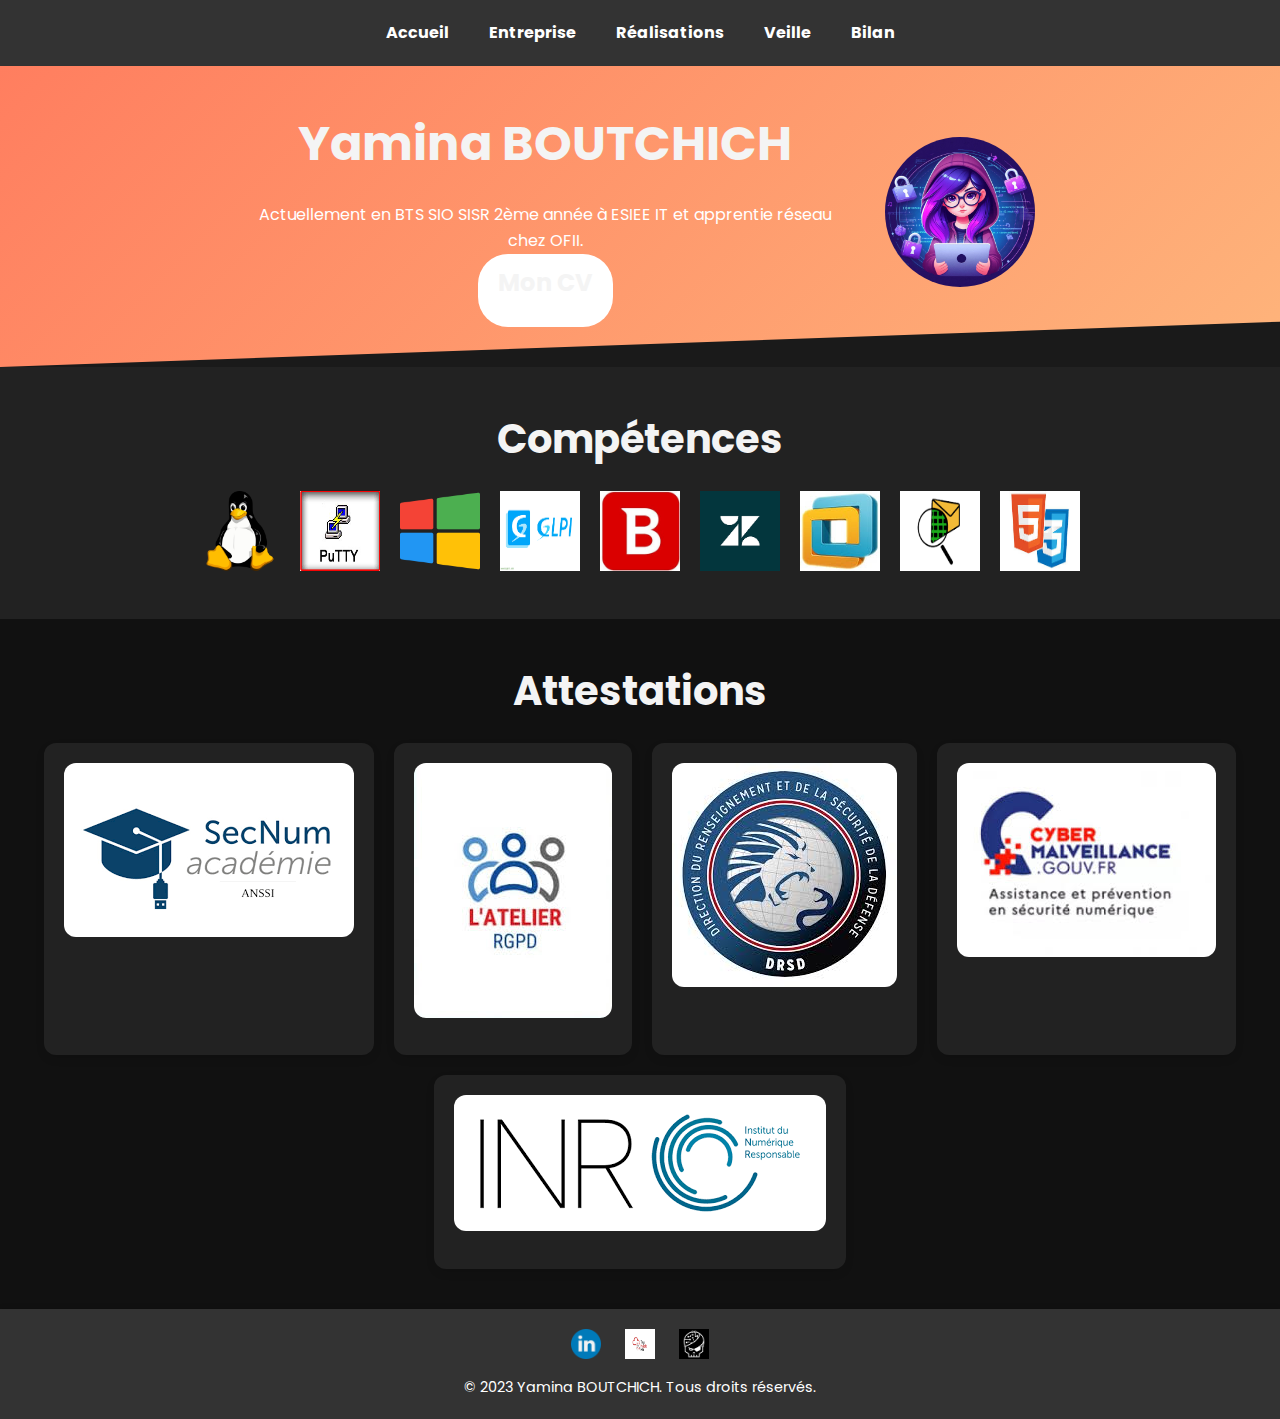
<file: index.html>
<!DOCTYPE html>
<html lang="fr">
<head>
    <meta charset="UTF-8">
    <meta name="viewport" content="width=device-width, initial-scale=1.0">
    <title>Portfolio de Yamina</title>
    <link rel="stylesheet" href="index.css">
    <link rel="stylesheet" href="common.css">
    <link rel="preconnect" href="https://fonts.googleapis.com">
    <link rel="preconnect" href="https://fonts.gstatic.com" crossorigin>
    <link href="https://fonts.googleapis.com/css2?family=Poppins:wght@400;600&display=swap" rel="stylesheet">
</head>
<body>
    <nav class="Menu">
        <a href="index.html">Accueil</a>
        <a href="Entreprise.html">Entreprise</a>
        <a href="Réalisations.html">Réalisations</a>
        <a href="Veille.html">Veille</a>
        <a href="Bilan.html">Bilan</a>
    </nav>
    <header class="header">
        <div class="header-content">
            <div class="text">
                <h1>Yamina BOUTCHICH</h1>
                <p>Actuellement en BTS SIO SISR 2ème année à ESIEE IT et apprentie réseau chez OFII.</p>
                <div class="cv">
                    <a href="CV.pdf" target="_blank" rel="noopener noreferrer">
                        <h2>Mon CV</h2>
                    </a>
                </div>
            </div>
            <div class="image">
                <img src="moi.png" alt="Ma photo" class="photo">
            </div>
        </div>
    </header>
    <section class="competences">
        <h2>Compétences</h2>
        <div class="competence-items">
            <div class="competence-item">
                <img src="linux.png" alt="Linux">
            </div>
            <div class="competence-item">
                <img src="putty.png" alt="Putty">
            </div>
            <div class="competence-item">
                <img src="windows.png" alt="Windows Server">
            </div>
            <div class="competence-item">
                <img src="glpi.png" alt="GLPI">
            </div>
            <div class="competence-item">
                <img src="defender.jpg" alt="Defender">
            </div>
            <div class="competence-item">
                <img src="z.png" alt="Z">
            </div>
            <div class="competence-item">
                <img src="vm.jpg" alt="VM">
            </div>
            <div class="competence-item">
                <img src="pk.png" alt="PK">
            </div>
            <div class="competence-item">
                <img src="html.png" alt="HTML">
            </div>
        </div>
    </section>
    <section class="attestations">
        <h2>Attestations</h2>
        <ul>
            <li>
                <a href="ANSSI.png" target="_blank" rel="noopener noreferrer">
                    <img src="ansii.png" alt="Attestation ANSSI">

                </a>
            </li>
            <li>
                <a href="CNIL.png" target="_blank" rel="noopener noreferrer">
                    <img src="cnil.jpg" alt="Attestation CNIL">
                </a>
            </li>
                <li>
                    <a href="DRSD.png" target="_blank" rel="noopener noreferrer">
                        <img src="drsd.jpg" alt="Attestation DRSD">
                    </a>
                </li>
                <li>
                    <a href="inr.jpg" target="_blank" rel="noopener noreferrer">
                        <img src="cybersens.jpg" alt="Attestation CyberSens">
                    </a>
                </li>
                <li>
                    <a href="inr.jpg" target="_blank" rel="noopener noreferrer">
                        <img src="inr.png" alt="Attestation CyberSens">
                    </a>
                </li>
            </ul>
        </section>
        <footer class="footer">
            <div class="footer-links">
                <a href="https://www.linkedin.com/in/yamina-boutchich-505557270/" id="linkedin-link" target="_blank" rel="noopener noreferrer">
                    <img src="linkedin.png" alt="LinkedIn">
                </a>
                <a href="https://tryhackme.com/p/melindal" id="tryhackme-link" target="_blank" rel="noopener noreferrer">
                    <img src="tryhackme.png" alt="TryHackMe">
                </a>
                <a href="https://www.root-me.org/melinda_l?lang=fr#297ef9a9ad765517e09ace4a" id="rootme-link" target="_blank" rel="noopener noreferrer">
                    <img src="rootme.png" alt="RootMe">
                </a>
            </div>
            <p>&copy; 2023 Yamina BOUTCHICH. Tous droits réservés.</p>
        </footer>
    </body>
    </html>
</file>
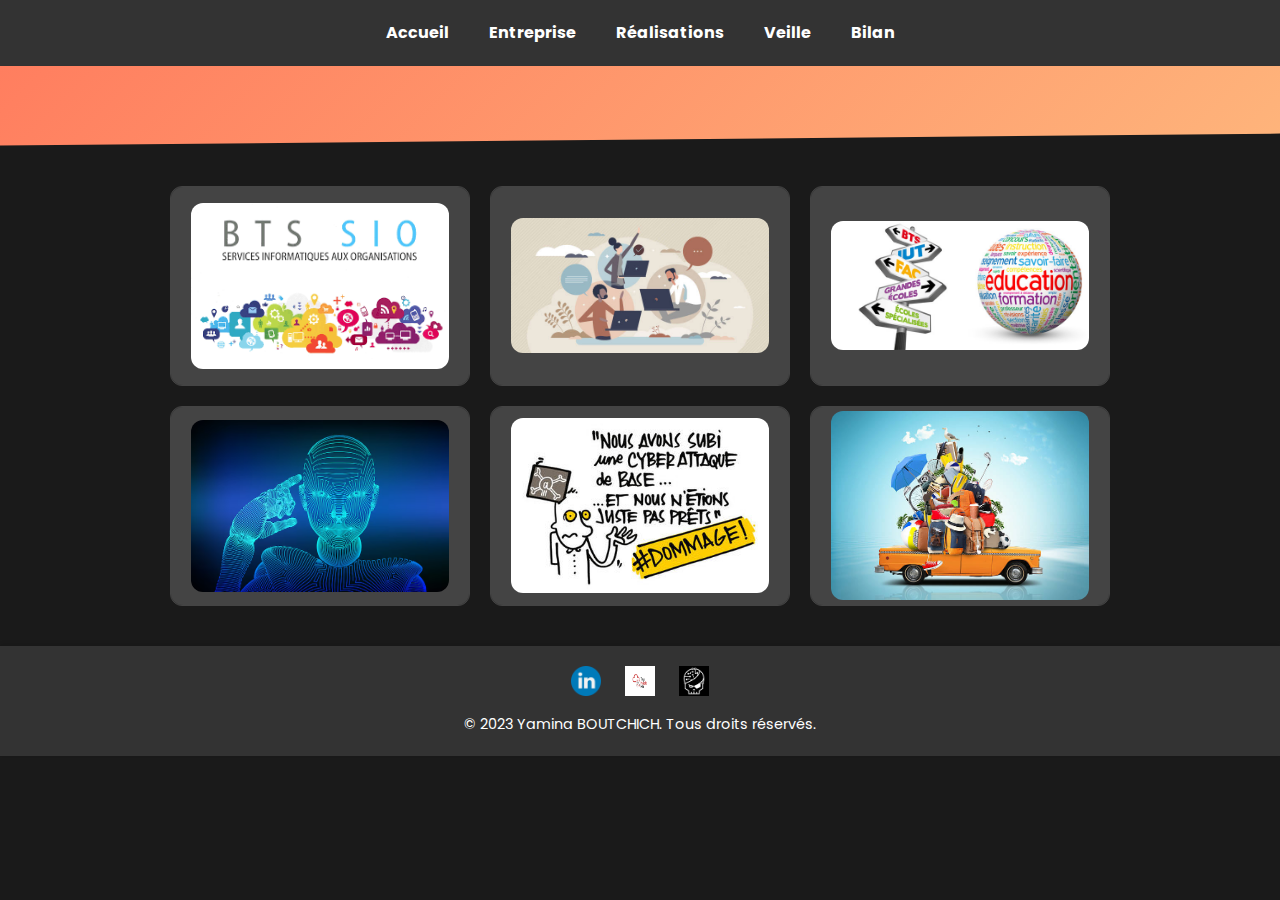
<file: Bilan.html>
<!DOCTYPE html>
<html lang="fr">
<head>
    <meta charset="UTF-8">
    <meta name="viewport" content="width=device-width, initial-scale=1.0">
    <title>Portfolio de Yamina - Bilan</title>
    <link rel="stylesheet" href="common.css">
    <link rel="stylesheet" href="Bilan.css">
    <link rel="preconnect" href="https://fonts.googleapis.com">
    <link rel="preconnect" href="https://fonts.gstatic.com" crossorigin>
    <link href="https://fonts.googleapis.com/css2?family=Poppins:wght@400;600&display=swap" rel="stylesheet">
</head>
<body>
    <nav class="Menu">
        <a href="index.html">Accueil</a>
        <a href="Entreprise.html">Entreprise</a>
        <a href="Réalisations.html">Réalisations</a>
        <a href="Veille.html">Veille</a>
        <a href="Bilan.html">Bilan</a>
    </nav>
    <header class="header">
    </header>
    <section class="card-section" id="cards-container">
        <div class="card" onclick="toggleCard(this)">
            <div class="card-inner">
                <div class="card-front">
                    <img src="bts.png" alt="Parcours Image">
                </div>
                <div class="card-back">
                    <p>Actuellement en BTS SIO SISR 2ème année à ESIEE IT.</p>
                </div>
            </div>
        </div>
        <div class="card" onclick="toggleCard(this)">
            <div class="card-inner">
                <div class="card-front">
                    <img src="taf.jpg" alt="Bilan Scolaire Image">
                </div>
                <div class="card-back">
                    <p>En alternance chez OFII, apprentie réseau.</p>
                </div>
            </div>
        </div>
        <div class="card" onclick="toggleCard(this)">
            <div class="card-inner">
                <div class="card-front">
                    <img src="licence.png" alt="Projets Futurs Image">
                </div>
                <div class="card-back">
                    <p>Prévu : Licence Ingénierie & Cybersécurité à l'Efrei.</p>
                </div>
            </div>
        </div>
       
        <div class="card" onclick="toggleCard(this)">
            <div class="card-inner">
                <div class="card-front">
                    <img src="cyber.jpg" alt="Projet Image 1">
                </div>
                <div class="card-back">
                    <p>Un MSc Cybersecurity & AI avec un trimestre à l'étranger  au canada</p>
                </div>
            </div>
        </div>
        
        <div class="card" onclick="toggleCard(this)">
            <div class="card-inner">
                <div class="card-front">
                    <img src="travail.jpg" alt="Projet Image 2">
                </div>
                <div class="card-back">
                    <p>Carriére dans la Cybersécurité autant qu'Analyste SOC</p>
                </div>
            </div>
        </div>
        
        <div class="card" onclick="toggleCard(this)">
            <div class="card-inner">
                <div class="card-front">
                    <img src="voyage.jpg" alt="Projet Image 3">
                </div>
                <div class="card-back">
                    <p>Partir vivre à l'etranger et poursuivre ma carriére </p>
                </div>
            </div>
        </div>
    </section>
    <footer class="footer">
        <div class="footer-links">
            <a href="https://www.linkedin.com/in/yamina-boutchich-505557270/" id="linkedin-link" target="_blank" rel="noopener noreferrer">
                <img src="linkedin.png" alt="LinkedIn">
            </a>
            <a href="https://tryhackme.com/p/melindal" id="tryhackme-link" target="_blank" rel="noopener noreferrer">
                <img src="tryhackme.png" alt="TryHackMe">
            </a>
            <a href="https://www.root-me.org/melinda_l?lang=fr#297ef9a9ad765517e09ace4a" id="rootme-link" target="_blank" rel="noopener noreferrer">
                <img src="rootme.png" alt="RootMe">
            </a>
        </div>
        <p>&copy; 2023 Yamina BOUTCHICH. Tous droits réservés.</p>
    </footer>
    <script src="bilan.js"></script>
</body>
</html>
</file>
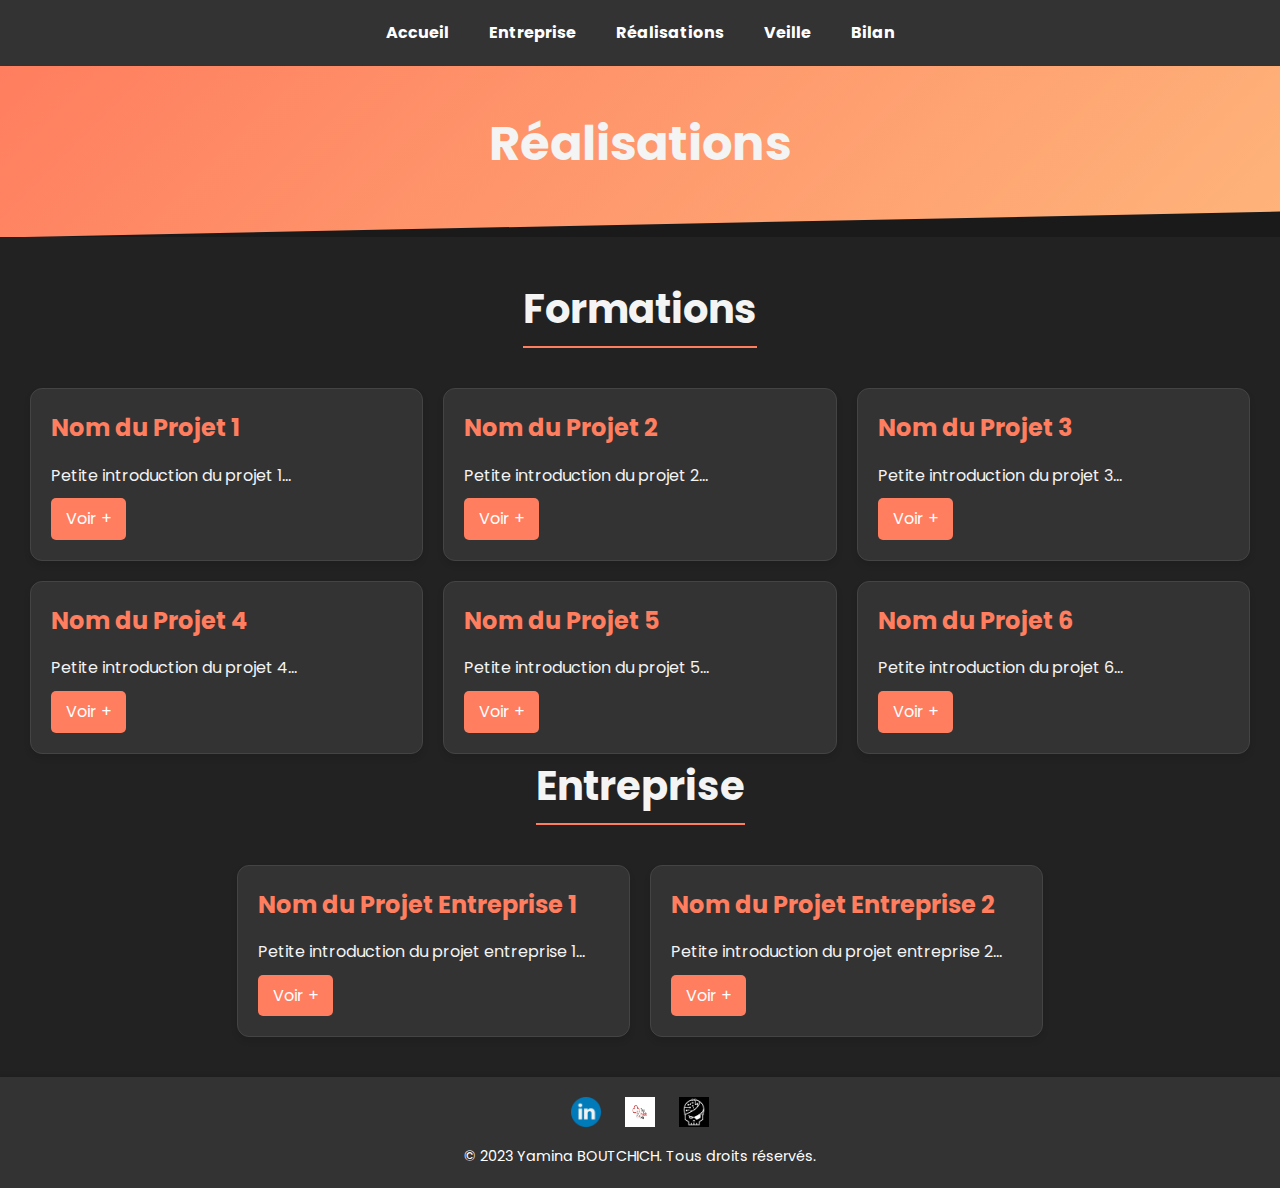
<file: Réalisations.html>
<!DOCTYPE html>
<html lang="fr">
<head>
    <meta charset="UTF-8">
    <meta name="viewport" content="width=device-width, initial-scale=1.0">
    <title>Réalisations - Portfolio de Yamina</title>
    <link rel="stylesheet" href="common.css">
    <link rel="stylesheet" href="Réalisations.css">
    <link rel="preconnect" href="https://fonts.googleapis.com">
    <link rel="preconnect" href="https://fonts.gstatic.com" crossorigin>
    <link href="https://fonts.googleapis.com/css2?family=Poppins:wght@400;600&display=swap" rel="stylesheet">
</head>
<body>
    <nav class="Menu">
        <a href="index.html">Accueil</a>
        <a href="Entreprise.html">Entreprise</a>
        <a href="Réalisations.html">Réalisations</a>
        <a href="Veille.html">Veille</a>
        <a href="Bilan.html">Bilan</a>
    </nav>
    <header class="header">
        <h1>Réalisations</h1>
    </header>
    <section class="realisations">
        <div class="section-title">
            <h2>Formations</h2>
        </div>
        <div class="project-container">
            <!-- Projet 1 -->
            <div class="project">
                <h3>Nom du Projet 1</h3>
                <p>Petite introduction du projet 1...</p>
                <a href="lien_vers_projet1.pdf" class="view-more" target="_blank">Voir +</a>
            </div>
            <!-- Projet 2 -->
            <div class="project">
                <h3>Nom du Projet 2</h3>
                <p>Petite introduction du projet 2...</p>
                <a href="lien_vers_projet2.pdf" class="view-more" target="_blank">Voir +</a>
            </div>
            <!-- Projet 3 -->
            <div class="project">
                <h3>Nom du Projet 3</h3>
                <p>Petite introduction du projet 3...</p>
                <a href="lien_vers_projet3.pdf" class="view-more" target="_blank">Voir +</a>
            </div>
            <!-- Projet 4 -->
            <div class="project">
                <h3>Nom du Projet 4</h3>
                <p>Petite introduction du projet 4...</p>
                <a href="lien_vers_projet4.pdf" class="view-more" target="_blank">Voir +</a>
            </div>
            <!-- Projet 5 -->
            <div class="project">
                <h3>Nom du Projet 5</h3>
                <p>Petite introduction du projet 5...</p>
                <a href="lien_vers_projet5.pdf" class="view-more" target="_blank">Voir +</a>
            </div>
            <!-- Projet 6 -->
            <div class="project">
                <h3>Nom du Projet 6</h3>
                <p>Petite introduction du projet 6...</p>
                <a href="lien_vers_projet6.pdf" class="view-more" target="_blank">Voir +</a>
            </div>
        </div>
        <div class="section-title">
            <h2>Entreprise</h2>
        </div>
        <div class="project-container">
            <!-- Projet 1 -->
            <div class="project">
                <h3>Nom du Projet Entreprise 1</h3>
                <p>Petite introduction du projet entreprise 1...</p>
                <a href="lien_vers_projet_entreprise1.pdf" class="view-more" target="_blank">Voir +</a>
            </div>
            <!-- Projet 2 -->
            <div class="project">
                <h3>Nom du Projet Entreprise 2</h3>
                <p>Petite introduction du projet entreprise 2...</p>
                <a href="lien_vers_projet_entreprise2.pdf" class="view-more" target="_blank">Voir +</a>
            </div>
        </div>
    </section>
    <footer class="footer">
        <div class="footer-links">
            <a href="https://www.linkedin.com/in/yamina-boutchich-505557270/" id="linkedin-link" target="_blank" rel="noopener noreferrer">
                <img src="linkedin.png" alt="LinkedIn">
            </a>
            <a href="https://tryhackme.com/p/melindal" id="tryhackme-link" target="_blank" rel="noopener noreferrer">
                <img src="tryhackme.png" alt="TryHackMe">
            </a>
            <a href="https://www.root-me.org/melinda_l?lang=fr#297ef9a9ad765517e09ace4a" id="rootme-link" target="_blank" rel="noopener noreferrer">
                <img src="rootme.png" alt="RootMe">
            </a>
        </div>
        <p>&copy; 2023 Yamina BOUTCHICH. Tous droits réservés.</p>
    </footer>
</body>
</html>
</file>
<file: index.css>
* {
  margin: 0;
  padding: 0;
  box-sizing: border-box;
}

/* Styles globaux */
body {
  font-family: 'Poppins', sans-serif;
  line-height: 1.6;
  background-color: #1a1a1a;
  color: #f4f4f4;
}

/* Navigation */
nav.Menu {
  display: flex;
  justify-content: center;
  background-color: #333;
  padding: 10px 0;
  box-shadow: 0 4px 6px rgba(0, 0, 0, 0.1);
}
nav.Menu a {
  color: #fff;
  text-decoration: none;
  padding: 10px 20px;
  font-weight: bold;
  transition: background-color 0.3s ease, color 0.3s ease;
}
nav.Menu a:hover {
  background-color: #ff6b6b;
  color: #1a1a1a;
}

/* En-tête */
header.header {
  text-align: center;
  padding: 40px 20px;
  background: linear-gradient(135deg, #ff7e5f, #feb47b);
  color: #fff;
  clip-path: polygon(0 0, 100% 0, 100% 85%, 0 100%);
}
header.header h1 {
  font-size: 3em;
}
.header-content {
  display: flex;
  align-items: center;
  justify-content: center;
}
.header-content .text {
  max-width: 600px;
  margin-right: 40px;
}
.header-content .image {
  flex-shrink: 0;
}
.header-content .image img {
  width: 150px;
  height: 150px;
  border-radius: 50%;
  object-fit: cover;
  animation: fadeIn 2s ease-in;
}
header.header .text p, header.header .cv {
  animation: fadeInText 2s ease-in;
}
header.header .text p {
  margin-top: 20px;
}
/* En-tête */
header.header .cv a {
  display: inline-block;
  background-color: #fff;
  color: #ff7e5f;
  padding: 10px 20px;
  border-radius: 30px;
  text-decoration: none;
  font-weight: bold;
  transition: background-color 0.3s ease, color 0.3s ease;
}
header.header .cv a:hover {
  background-color: #ff6b6b;
  color: #fff;
}

@keyframes fadeIn {
  from {
    opacity: 0;
    transform: translateY(-20px);
  }
  to {
    opacity: 1;
    transform: translateY(0);
  }
}

@keyframes fadeInText {
  from {
    opacity: 0;
  }
  to {
    opacity: 1;
  }
}

/* Section Compétences */
section.competences {
  padding: 40px 20px;
  background-color: #222;
  color: #f4f4f4;
}
section.competences h2 {
  text-align: center;
  margin-bottom: 20px;
  font-size: 2.5em;
}
.competence-items {
  display: flex;
  flex-wrap: wrap;
  justify-content: center;
  gap: 20px;
}
.competence-item img {
  width: 80px;
  height: 80px;
  transition: transform 0.3s ease;
}
.competence-item:hover img {
  transform: scale(1.1);
}

/* Section Attestations */
section.attestations {
  padding: 40px 20px;
  background-color: #111;
  color: #f4f4f4;
}
section.attestations h2 {
  text-align: center;
  margin-bottom: 20px;
  font-size: 2.5em;
}
section.attestations ul {
  display: flex;
  flex-wrap: wrap;
  justify-content: center;
  gap: 20px;
  list-style: none;
}
section.attestations li {
  background-color: #222;
  border-radius: 12px;
  box-shadow: 0 4px 8px rgba(0, 0, 0, 0.1);
  padding: 20px;
  text-align: center;
  transition: transform 0.3s ease, box-shadow 0.3s ease;
}
section.attestations a {
  color: #f4f4f4;
  text-decoration: none;
  display: block;
}
section.attestations img {
  border-radius: 12px;
  margin-bottom: 10px;
  max-width: 100%;
}
section.attestations li:hover {
  transform: scale(1.05);
  box-shadow: 0 4px 16px rgba(0, 0, 0, 0.2);
}

/* Footer */
footer.footer {
  background-color: #333;
  color: #fff;
  text-align: center;
  padding: 20px;
  position: relative;
  bottom: 0;
  width: 100%;
  box-shadow: 0 -2px 4px rgba(0, 0, 0, 0.1);
}
footer.footer .footer-links {
  margin-bottom: 10px;
}
footer.footer .footer-links a {
  margin: 0 10px;
  display: inline-block;
  transition: opacity 0.3s ease;
}
footer.footer .footer-links a img {
  width: 30px;
  height: 30px;
}
footer.footer .footer-links a:hover {
  opacity: 0.7;
}
footer.footer p {
  margin-top: 10px;
  font-size: 0.9em;
}
</file>
<file: common.css>
* {
    margin: 0;
    padding: 0;
    box-sizing: border-box;
}

/* Style du corps de la page */
body {
    font-family: 'Poppins', sans-serif;
    line-height: 1.6;
    color: #f4f4f4;
    background-color: #1a1a1a;
}

/* Style du menu de navigation */
nav.Menu {
    background-color: #333;
    color: #fff;
    padding: 10px 0;
    text-align: center;
    box-shadow: 0 4px 6px rgba(0, 0, 0, 0.1);
}
nav.Menu a {
    color: #fff;
    text-decoration: none;
    padding: 10px 20px;
    display: inline-block;
    transition: background-color 0.3s ease, color 0.3s ease;
}
nav.Menu a:hover {
    background-color: #ff6b6b;
    color: #1a1a1a;
}

/* Style des en-têtes */
h1, h2, h3 {
    color: #f4f4f4;
    margin-bottom: 15px;
}

/* Style de l'en-tête principal */
header.header {
    text-align: center;
    padding: 40px 20px;
    background: linear-gradient(135deg, #ff7e5f, #feb47b);
    color: #fff;
    clip-path: polygon(0 0, 100% 0, 100% 85%, 0 100%);
    box-shadow: 0 4px 6px rgba(0, 0, 0, 0.1);
}
header.header .cv a {
    display: inline-block;
    background-color: #fff;
    color: #ff7e5f;
    padding: 10px 20px;
    border-radius: 30px;
    text-decoration: none;
    font-weight: bold;
    transition: background-color 0.3s ease, color 0.3s ease;
}
header.header .cv a:hover {
    background-color: #ff6b6b;
    color: #fff;
}

/* Style du pied de page */
footer.footer {
    background-color: #333;
    color: #fff;
    padding: 20px;
    text-align: center;
    position: relative;
    bottom: 0;
    width: 100%;
    box-shadow: 0 -2px 4px rgba(0, 0, 0, 0.1);
}
.footer-links a {
    color: #fff;
    text-decoration: none;
    margin: 0 10px;
    transition: opacity 0.3s ease;
}
.footer-links a:hover {
    opacity: 0.7;
}

/* Responsive Design */
@media (max-width: 768px) {
    nav.Menu {
        text-align: left;
    }
    nav.Menu a {
        display: block;
        padding: 10px;
        border-bottom: 1px solid #444;
    }
    header.header .cv a {
        padding: 8px 16px;
    }
}
</file>
<file: Bilan.css>
* {
  margin: 0;
  padding: 0;
  box-sizing: border-box;
}

/* Styles globaux */
body {
  font-family: 'Poppins', sans-serif;
  line-height: 1.6;
  background-color: #1a1a1a;
  color: #f4f4f4;
}

/* Navigation */
nav.Menu {
  display: flex;
  justify-content: center;
  background-color: #333;
  padding: 10px 0;
  box-shadow: 0 4px 6px rgba(0, 0, 0, 0.1);
}
nav.Menu a {
  color: #fff;
  text-decoration: none;
  padding: 10px 20px;
  font-weight: bold;
  transition: background-color 0.3s ease, color 0.3s ease;
}
nav.Menu a:hover {
  background-color: #ff6b6b;
  color: #1a1a1a;
}

/* En-tête */
header.header {
  text-align: center;
  padding: 40px 20px;
  background: linear-gradient(135deg, #ff7e5f, #feb47b);
  color: #fff;
  clip-path: polygon(0 0, 100% 0, 100% 85%, 0 100%);
}
header.header h1 {
  font-size: 3em;
}

/* Section terminal */
.card-section {
  display: flex;
  flex-wrap: wrap;
  gap: 20px;
  justify-content: center;
  padding: 40px;
}
.card {
  background-color: #333;
  border: 1px solid #444;
  border-radius: 12px;
  width: 300px;
  height: 200px;
  perspective: 1000px;
  cursor: pointer;
}
.card-inner {
  position: relative;
  width: 100%;
  height: 100%;
  transition: transform 0.6s;
  transform-style: preserve-3d;
}
.card:hover .card-inner {
  transform: rotateY(180deg);
}
.card-front, .card-back {
  position: absolute;
  width: 100%;
  height: 100%;
  backface-visibility: hidden;
  border-radius: 12px;
  display: flex;
  justify-content: center;
  align-items: center;
  font-size: 1.2em;
  padding: 20px;
}
.card-front {
  background-color: #444;
  color: #fff;
}
.card-front img {
  max-width: 100%;
  border-radius: 12px;
}
.card-back {
  background-color: #ff7e5f;
  color: #1a1a1a;
  transform: rotateY(180deg);
  display: flex;
  flex-direction: column;
  justify-content: center;
  align-items: center;
  padding: 20px;
  text-align: center;
}
.card-back p {
  margin: 0;
}

/* Footer */
footer.footer {
  background-color: #333;
  color: #fff;
  text-align: center;
  padding: 20px;
  position: relative;
  bottom: 0;
  width: 100%;
  box-shadow: 0 -2px 4px rgba(0, 0, 0, 0.1);
}
footer.footer .footer-links {
  margin-bottom: 10px;
}
footer.footer .footer-links a {
  margin: 0 10px;
  display: inline-block;
  transition: opacity 0.3s ease;
}
footer.footer .footer-links a img {
  width: 30px;
  height: 30px;
}
footer.footer .footer-links a:hover {
  opacity: 0.7;
}
footer.footer p {
  margin-top: 10px;
  font-size: 0.9em;
}
</file>
<file: Réalisations.css>
* {
    margin: 0;
    padding: 0;
    box-sizing: border-box;
  }
  
  /* Styles globaux */
  body {
    font-family: 'Poppins', sans-serif;
    line-height: 1.6;
    background-color: #1a1a1a;
    color: #f4f4f4;
  }
  
  /* Navigation */
  nav.Menu {
    display: flex;
    justify-content: center;
    background-color: #333;
    padding: 10px 0;
    box-shadow: 0 4px 6px rgba(0, 0, 0, 0.1);
  }
  nav.Menu a {
    color: #fff;
    text-decoration: none;
    padding: 10px 20px;
    font-weight: bold;
    transition: background-color 0.3s ease, color 0.3s ease;
  }
  nav.Menu a:hover {
    background-color: #ff6b6b;
    color: #1a1a1a;
  }
  
  /* En-tête */
  header.header {
    text-align: center;
    padding: 40px 20px;
    background: linear-gradient(135deg, #ff7e5f, #feb47b);
    color: #fff;
    clip-path: polygon(0 0, 100% 0, 100% 85%, 0 100%);
  }
  header.header h1 {
    font-size: 3em;
  }
  
  /* Section Réalisations */
  .realisations {
    padding: 40px 20px;
    background-color: #222;
    color: #f4f4f4;
  }
  .section-title {
    text-align: center;
    margin-bottom: 20px;
  }
  .section-title h2 {
    font-size: 2.5em;
    border-bottom: 2px solid #ff7e5f;
    display: inline-block;
    padding-bottom: 5px;
    margin-bottom: 20px;
  }
  .project-container {
    display: flex;
    flex-wrap: wrap;
    gap: 20px;
    justify-content: center;
  }
  .project {
    background-color: #333;
    border: 1px solid #444;
    border-radius: 12px;
    padding: 20px;
    width: calc(33.333% - 20px);
    box-shadow: 0 4px 6px rgba(0, 0, 0, 0.1);
    transition: transform 0.3s, box-shadow 0.3s, background-color 0.3s;
  }
  .project:hover {
    transform: scale(1.05);
    box-shadow: 0 8px 16px rgba(0, 0, 0, 0.2);
    background-color: #444;
  }
  .project h3 {
    margin-top: 0;
    color: #ff7e5f;
    font-size: 1.5em;
    transition: color 0.3s;
  }
  .project:hover h3 {
    color: #feb47b;
  }
  .project p {
    font-size: 1em;
    color: #f4f4f4;
  }
  .view-more {
    display: inline-block;
    margin-top: 10px;
    padding: 8px 15px;
    background-color: #ff7e5f;
    color: #fff;
    text-decoration: none;
    border-radius: 5px;
    transition: background-color 0.3s, transform 0.3s;
  }
  .view-more:hover {
    background-color: #ff6b6b;
    transform: scale(1.05);
  }
  
  /* Footer */
  footer.footer {
    background-color: #333;
    color: #fff;
    text-align: center;
    padding: 20px;
    position: relative;
    bottom: 0;
    width: 100%;
    box-shadow: 0 -2px 4px rgba(0, 0, 0, 0.1);
  }
  footer.footer .footer-links {
    margin-bottom: 10px;
  }
  footer.footer .footer-links a {
    margin: 0 10px;
    display: inline-block;
    transition: opacity 0.3s ease;
  }
  footer.footer .footer-links a img {
    width: 30px;
    height: 30px;
  }
  footer.footer .footer-links a:hover {
    opacity: 0.7;
  }
  footer.footer p {
    margin-top: 10px;
    font-size: 0.9em;
  }
</file>
